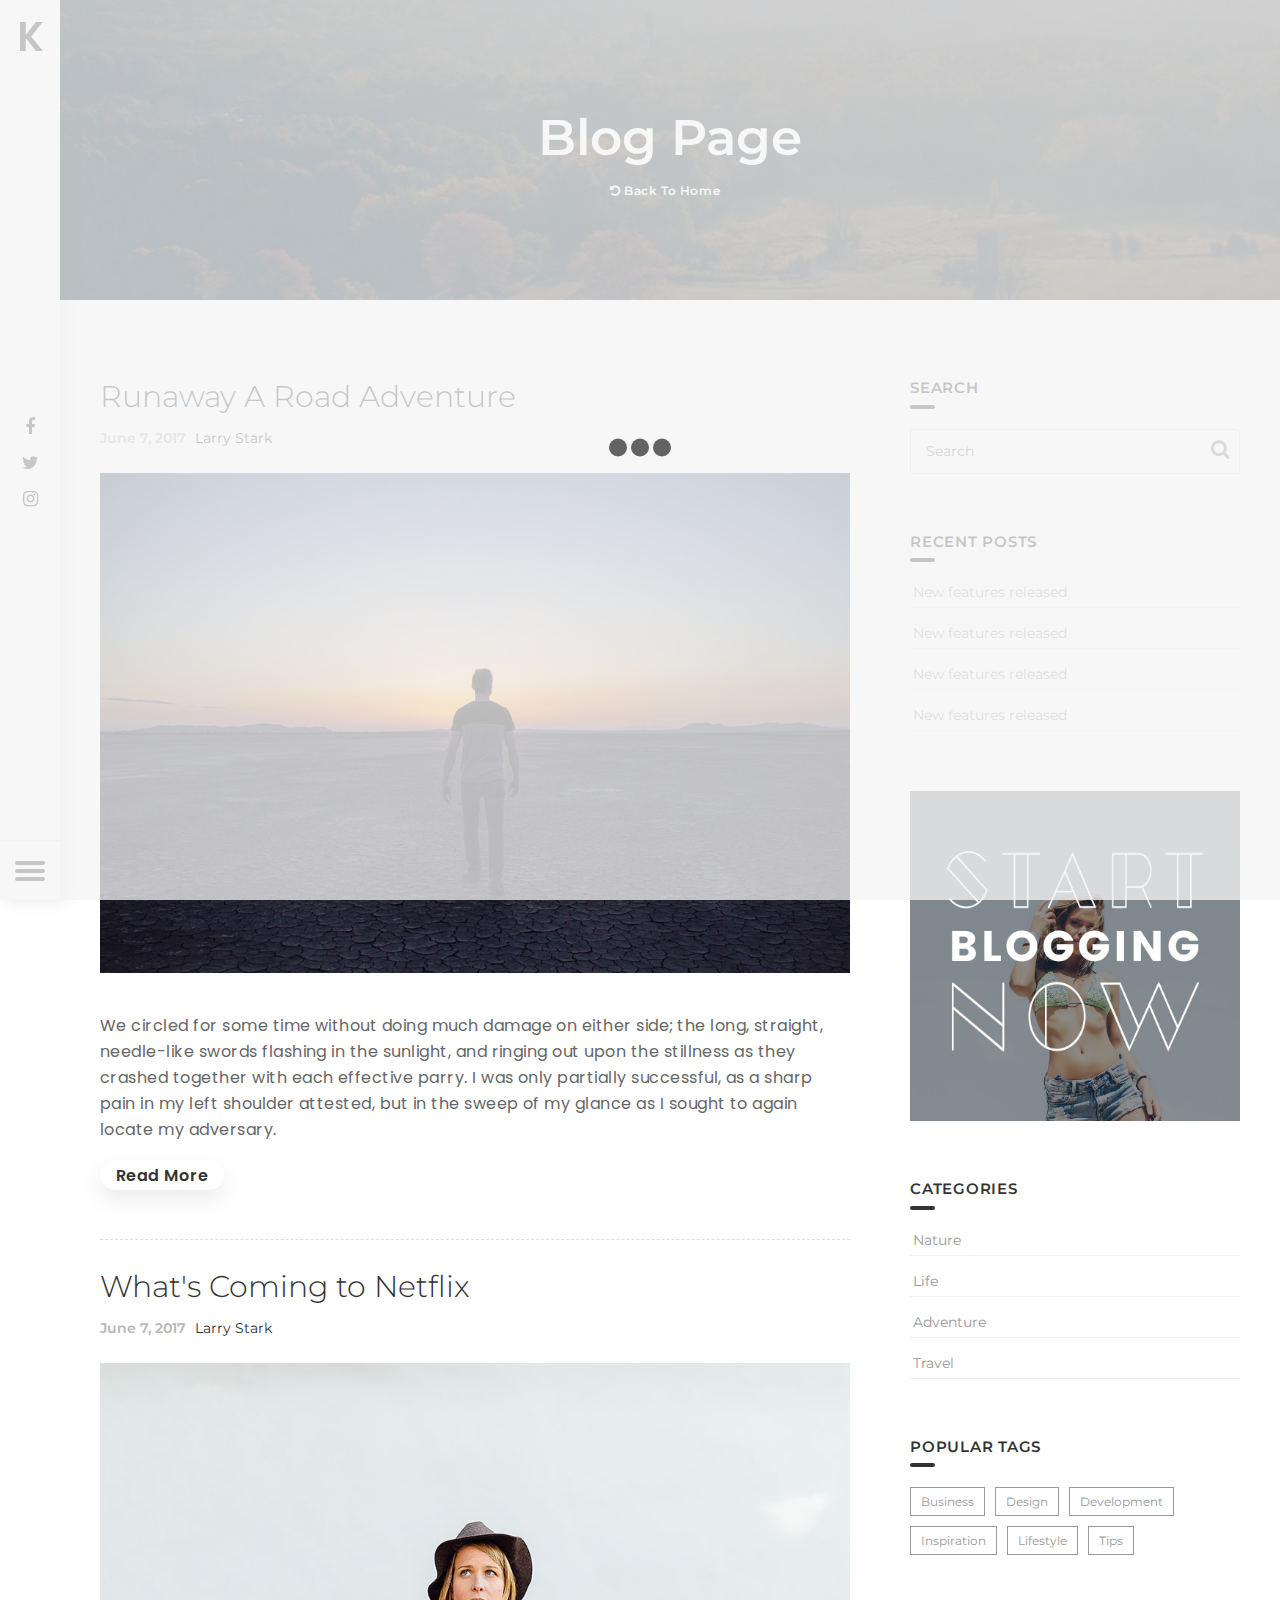
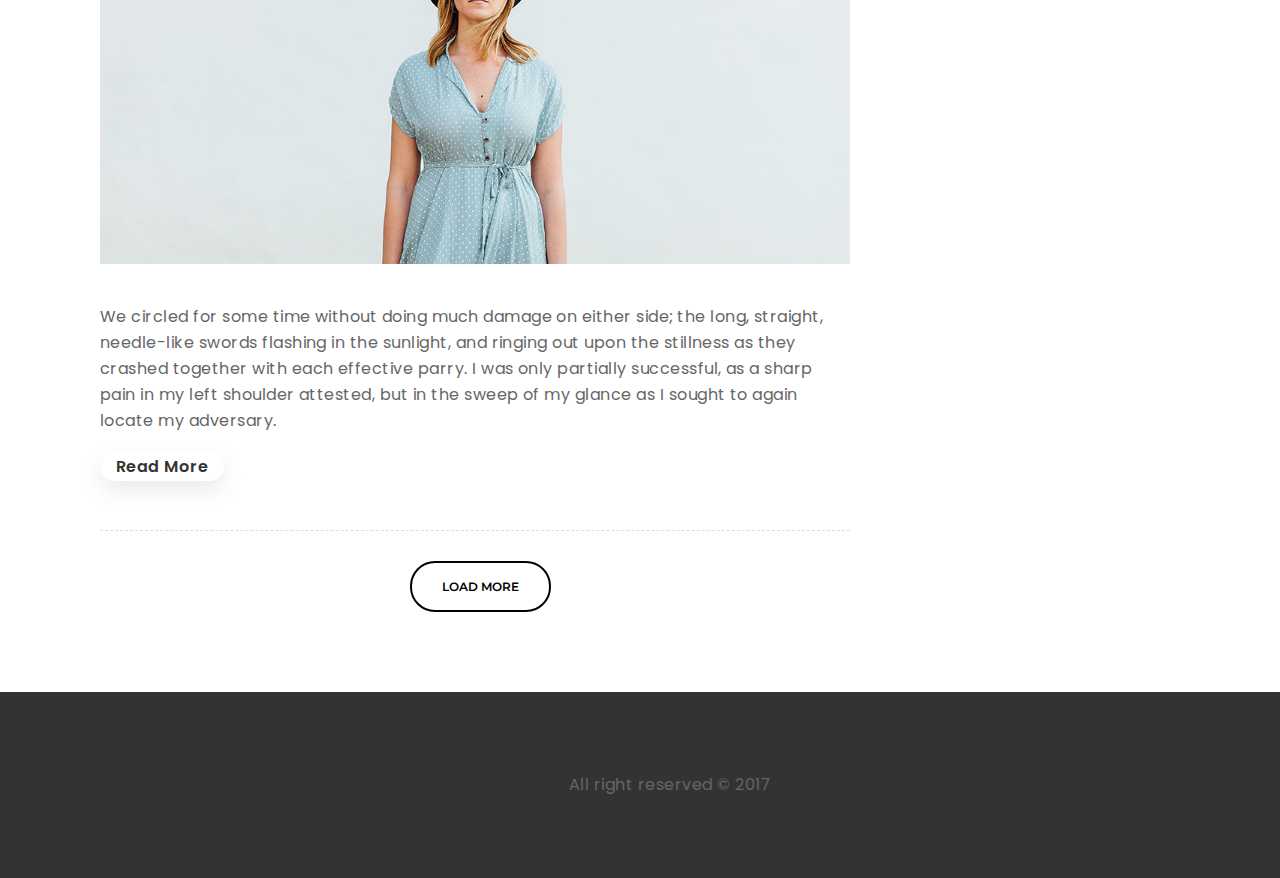
<file: blogs-page.html>
﻿<!DOCTYPE html>
<html lang="en">
<head>
	<title>Ocean - Personal Portfolio Template</title>
	<meta charset="UTF-8">
	<meta name="description" content="Ocean">
	<meta name="keywords" content="Ocean Personal HTML5 Portfolio Template">
	<meta name="viewport" content="width=device-width, initial-scale=1.0">
	<!-- Favicon -->   
	<link href="img\favicon.ico" rel="shortcut icon">

	<!-- Stylesheets -->
	<link rel="stylesheet" href="css\bootstrap.min.css">
	<link rel="stylesheet" href="css\font-awesome.min.css">
	<link rel="stylesheet" href="css\magnific-popup.css">
	<link rel="stylesheet" href="css\owl.carousel.css">
	<link rel="stylesheet" href="css\animate.min.css">
	<link rel="stylesheet" href="css\main.css">

	<!--[if lt IE 9]>
	  <script src="https://oss.maxcdn.com/html5shiv/3.7.2/html5shiv.min.js"></script>
	  <script src="https://oss.maxcdn.com/respond/1.4.2/respond.min.js"></script>
	<![endif]-->

</head>
<body>
	<!-- ==== Preloader Start ==== -->
	<div id="preloader">
		<div class="pre-container">
			<div class="spinner">
				<div class="bounce1"></div>
				<div class="bounce2"></div>
				<div class="bounce3"></div>
			</div>
		</div>
	</div>
	<!-- ==== Preloader End ==== -->

	<!-- ==== Left Bar Start ==== -->
	<div class="left-bar">
		<div class="logo">
			<h2>K</h2>
		</div>
		<div class="social">
			<div>
				<a href=""><i class="fa fa-facebook"></i></a>
				<a href=""><i class="fa fa-twitter"></i></a>
				<a href=""><i class="fa fa-instagram"></i></a>
			</div>
		</div>
		<div class="nav-switch">
			<span class="bar-one"></span>
			<span class="bar-two"></span>
			<span class="bar-three"></span>
		</div>
	</div>
	<!-- ==== Left Bar End ==== -->


	<!-- ==== Nav Menu Start ==== -->
	<nav class="mainmenu">
		<ul class="menu-list">
			<li><a href="#home">Home</a></li>
			<li><a href="#about">About</a></li>
			<li><a href="#resume">Resume</a></li>
			<li><a href="#portfolio">My Work</a></li>
			<li><a href="#blog">Blog</a></li>
			<li><a href="#contact">Contact</a></li>
		</ul>
	</nav>
	<!-- ==== Nav Menu End ==== -->

	<header class="header-section">
		<div class="header-wrap">
			<h2 class="page-title">Blog Page</h2>
			<div class="header-nav">
				<a href="index.html"><i class="fa fa-undo"></i> Back To Home</a>
				<a href=""></a>
			</div>
		</div>
	</header>

	
	<!-- ==== Main Section Start ==== -->
	<main class="main-section spad">
		<div class="container">
			<div class="row">
				<div class="col-sm-8 blogs-page">
					<!-- Blog post item -->
					<article class="blog-item">
						<header class="entry-header">
							<h2 class="entry-title">Runaway A Road Adventure</h2>
							<!-- .entry-meta -->
							<div class="entry-meta">
								<span class="entry-date">June 7, 2017</span> 
								<span class="cat-links"><a href="#">Larry Stark</a></span>	
							</div>
						</header>
						<!-- .featured-image -->
						<div class="featured-image">
							<a href="single-blog.html">
								<img src="img\blog\big-2.jpg" alt="blog-image">
							</a>
						</div>
						<!-- .blog-content -->
						<div class="entry-content">
							<p>We circled for some time without doing much damage on either side; the long, straight, needle-like swords flashing in the sunlight, and ringing out upon the stillness as they crashed together with each effective parry. I was only partially successful, as a sharp pain in my left shoulder attested, but in the sweep of my glance as I sought to again locate my adversary. 
							</p>
							<p class="more"><a href="single-blog.html" class="more-link">Read More</a></p>
						</div>
					</article>
					<!-- Blog post item -->
					<article class="blog-item">
						<header class="entry-header">
							<h2 class="entry-title">What's Coming to Netflix</h2>
							<!-- .entry-meta -->
							<div class="entry-meta">
								<span class="entry-date">June 7, 2017</span> 
								<span class="cat-links"><a href="#">Larry Stark</a></span>	
							</div>
						</header>
						<!-- .featured-image -->
						<div class="featured-image">
							<a href="single-blog.html">
								<img src="img\blog\big-1.jpg" alt="blog-image">
							</a>
						</div>
						<!-- .blog-content -->
						<div class="entry-content">
							<p>We circled for some time without doing much damage on either side; the long, straight, needle-like swords flashing in the sunlight, and ringing out upon the stillness as they crashed together with each effective parry. I was only partially successful, as a sharp pain in my left shoulder attested, but in the sweep of my glance as I sought to again locate my adversary. 
							</p>
							<p class="more"><a href="single-blog.html" class="more-link">Read More</a></p>
						</div>
					</article>
					<div class="text-center">
						<a href="" class="site-btn ml10 btn-pro-line">load more</a>
					</div>
				</div>

				<div class="col-sm-4 ">
					<!-- .Sidebar Area -->
					<aside class="sidebar">
						<!-- .Single widget -->
						<div class="widget">
						<h3 class="widget-title">Search</h3>
							<form class="search-form">
								<input class="search-field" placeholder="Search " type="search">
								<i class="fa fa-search search-icon"></i>
							</form>
						</div>
						<!-- .Single widget -->
						<div class="widget">
							<h3 class="widget-title">RECENT POSTS</h3>
							<ul>
								<li class="cat-item"><a href="#">New features released</a></li>
								<li class="cat-item"><a href="#">New features released</a></li>
								<li class="cat-item"><a href="#">New features released</a></li>
								<li class="cat-item"><a href="#">New features released</a></li>
							</ul>
						</div>
						<!-- .Single widget -->
						<div class="widget">
							<img src="img\blog\banner.jpg" alt="">
						</div>
						<!-- .Single widget -->
						<div class="widget">
							<h3 class="widget-title">Categories</h3>
							<ul>
								<li class="cat-item"><a href="#">Nature</a></li>
								<li class="cat-item"><a href="#">Life</a></li>
								<li class="cat-item"><a href="#">Adventure</a></li>
								<li class="cat-item"><a href="#">Travel</a></li>
							</ul>
						</div>
						<!-- .Single widget -->
						<div class="widget">
							<h3 class="widget-title">Popular Tags</h3>
							<div class="tagcloud">
								<a href="#">Business</a>
								<a href="#">Design</a>
								<a href="#">Development
								</a><a href="#">Inspiration</a>
								<a href="#">Lifestyle</a>
								<a href="#">Tips</a>
							</div>
						</div>

					</aside>
				</div>
			</div>
		</div>

	</main>
	<!-- ==== Main Section End ==== -->




	<!-- ==== Footer Section Start ==== -->
	<footer class="footer-section spad">
		<p>All right reserved &copy; 2017</p>
	</footer>
	<!-- ==== Footer Section End ==== -->


	<!-- ==== Jquery & Scripts==== -->
	<script src="js\jquery-2.1.4.min.js"></script>
	<script src="js\bootstrap.min.js"></script>
	<script src="js\imagesloaded.pkgd.min.js"></script>
	<script src="js\isotope.pkgd.min.js"></script>
	<script src="js\magnific-popup.min.js"></script>
	<script src="js\owl.carousel.min.js"></script>
	<script src="js\jquery.nav.js"></script>
	<script src="js\wow.min.js"></script>
	<script src="js\scripts.js"></script>
</body>
</html>
</file>
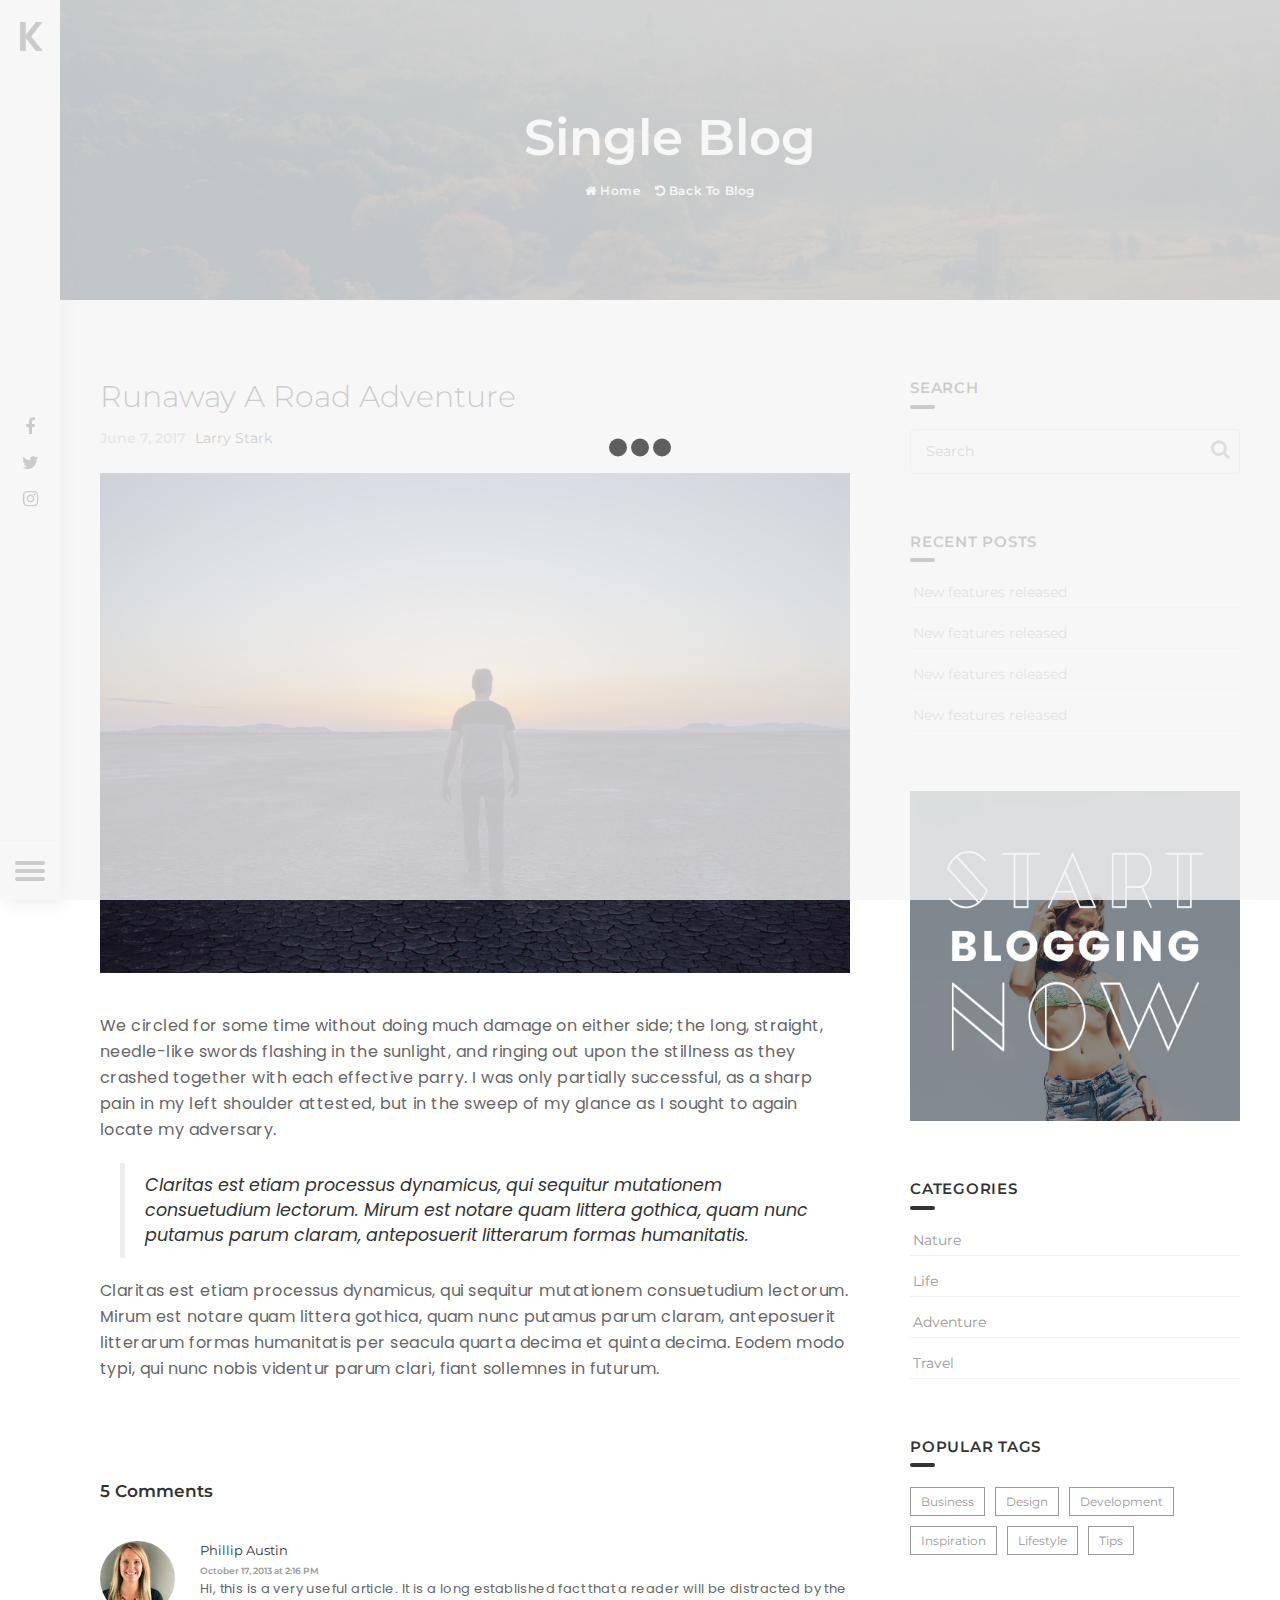
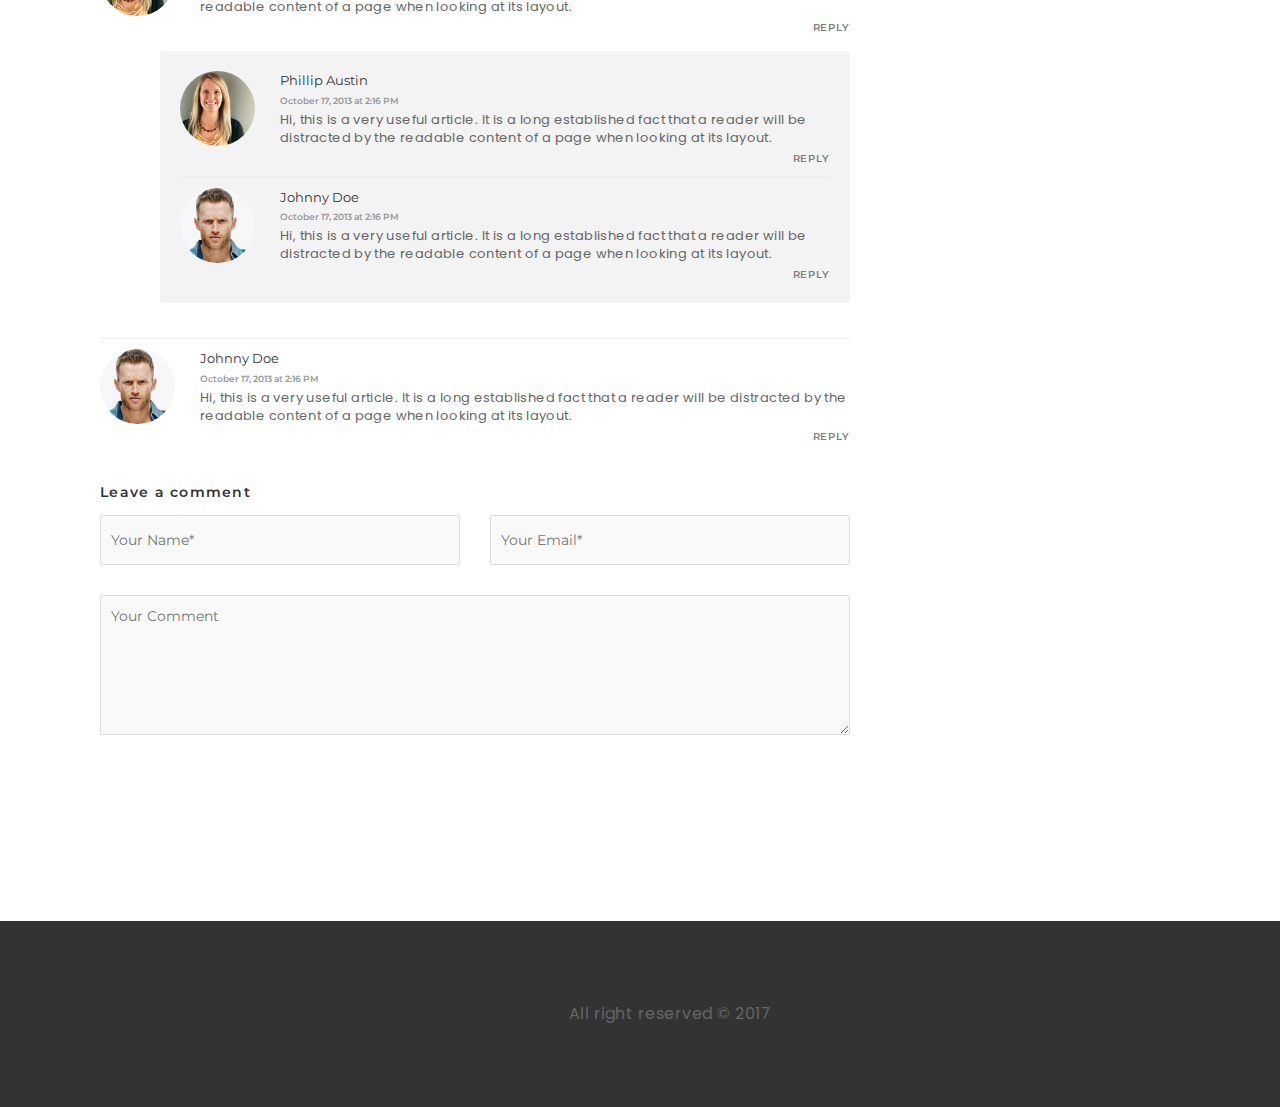
<file: single-blog.html>
﻿<!DOCTYPE html>
<html lang="en">
<head>
	<title>Ocean - Personal Portfolio Template</title>
	<meta charset="UTF-8">
	<meta name="description" content="Ocean">
	<meta name="keywords" content="Ocean Personal HTML5 Portfolio Template">
	<meta name="viewport" content="width=device-width, initial-scale=1.0">
	<!-- Favicon -->   
	<link href="img\favicon.ico" rel="shortcut icon">

	<!-- Stylesheets -->
	<link rel="stylesheet" href="css\bootstrap.min.css">
	<link rel="stylesheet" href="css\font-awesome.min.css">
	<link rel="stylesheet" href="css\magnific-popup.css">
	<link rel="stylesheet" href="css\owl.carousel.css">
	<link rel="stylesheet" href="css\animate.min.css">
	<link rel="stylesheet" href="css\main.css">

	<!--[if lt IE 9]>
	  <script src="https://oss.maxcdn.com/html5shiv/3.7.2/html5shiv.min.js"></script>
	  <script src="https://oss.maxcdn.com/respond/1.4.2/respond.min.js"></script>
	<![endif]-->

</head>
<body>
	<!-- ==== Preloader Start ==== -->
	<div id="preloader">
		<div class="pre-container">
			<div class="spinner">
				<div class="bounce1"></div>
				<div class="bounce2"></div>
				<div class="bounce3"></div>
			</div>
		</div>
	</div>
	<!-- ==== Preloader End ==== -->

	<!-- ==== Left Bar Start ==== -->
	<div class="left-bar">
		<div class="logo">
			<h2>K</h2>
		</div>
		<div class="social">
			<div>
				<a href=""><i class="fa fa-facebook"></i></a>
				<a href=""><i class="fa fa-twitter"></i></a>
				<a href=""><i class="fa fa-instagram"></i></a>
			</div>
		</div>
		<div class="nav-switch">
			<span class="bar-one"></span>
			<span class="bar-two"></span>
			<span class="bar-three"></span>
		</div>
	</div>
	<!-- ==== Left Bar End ==== -->


	<!-- ==== Nav Menu Start ==== -->
	<nav class="mainmenu">
		<ul class="menu-list">
			<li><a href="#home">Home</a></li>
			<li><a href="#about">About</a></li>
			<li><a href="#resume">Resume</a></li>
			<li><a href="#portfolio">My Work</a></li>
			<li><a href="#blog">Blog</a></li>
			<li><a href="#contact">Contact</a></li>
		</ul>
	</nav>
	<!-- ==== Nav Menu End ==== -->

	<header class="header-section">
		<div class="header-wrap">
			<h2 class="page-title">Single Blog</h2>
			<div class="header-nav">
				<a href="index.html"><i class="fa fa-home"></i> Home</a>
				<a href="blogs-page.html"><i class="fa fa-undo"></i> Back To Blog</a>
			</div>
		</div>
	</header>

	
	<!-- ==== Main Section Start ==== -->
	<main class="main-section spad">
		<div class="container">
			<div class="row">
				<div class="col-sm-8 single-page">
					<article class="post-single">
						<header class="entry-header">
							<h2 class="entry-title">Runaway A Road Adventure</h2>
							<!-- .entry-meta -->
							<div class="entry-meta">
								<span class="entry-date">June 7, 2017</span> 
								<span class="cat-links"><a href="#">Larry Stark</a></span>	
							</div>
						</header>
						<!-- .featured-image -->
						<div class="featured-image">
							<a href="blog-single.html">
								<img src="img\blog\big-2.jpg" alt="blog-image">
							</a>
						</div>
						<!-- .blog-content -->
						<div class="entry-content">
							<p>We circled for some time without doing much damage on either side; the long, straight, needle-like swords flashing in the sunlight, and ringing out upon the stillness as they crashed together with each effective parry. I was only partially successful, as a sharp pain in my left shoulder attested, but in the sweep of my glance as I sought to again locate my adversary. 
							</p>
							<blockquote>
								Claritas est etiam processus dynamicus, qui sequitur mutationem consuetudium lectorum. Mirum est notare quam littera gothica, quam nunc putamus parum claram, anteposuerit litterarum formas humanitatis.
							</blockquote>
							<p>Claritas est etiam processus dynamicus, qui sequitur mutationem consuetudium lectorum. Mirum est notare quam littera gothica, quam nunc putamus parum claram, anteposuerit litterarum formas humanitatis per seacula quarta decima et quinta decima. Eodem modo typi, qui nunc nobis videntur parum clari, fiant sollemnes in futurum.</p>
						</div>
					</article>
					<!-- #comments -->
					<div id="comments" class="comments-area">

						<h3 class="comments-title">5 Comments</h3>

						<!-- .commentlist -->
						<ol class="commentlist">
							<li class="comment">
								<img alt="" src="img\comments\01.jpg" class="avatar" height="75" width="75">
								<div class="comment-content">
									<a href="#" class="username">Phillip Austin</a>
									<span class="comment-date">October 17, 2013 at 2:16 PM</span>
									<p>Hi, this is a very useful article. It is a long established fact that a reader will be distracted by the readable content of a page when looking at its layout.</p>
								</div>
								<div class="reply">
									<a class="comment-reply-link" href="#">Reply</a>
								</div>
								<!-- reply comments list -->
								<ol class="commentlist children">
									<li class="comment">
										<img alt="" src="img\comments\01.jpg" class="avatar" height="75" width="75">
										<div class="comment-content">
											<a href="#" class="username">Phillip Austin</a>
											<span class="comment-date">October 17, 2013 at 2:16 PM</span>
											<p>Hi, this is a very useful article. It is a long established fact that a reader will be distracted by the readable content of a page when looking at its layout.</p>
										</div>
										<div class="reply">
											<a class="comment-reply-link" href="#">Reply</a>
										</div>
									</li>
									<li class="comment">
										<img alt="" src="img\comments\02.jpg" class="avatar" height="75" width="75">
										<div class="comment-content">
											<a href="#" class="username">Johnny Doe</a>
											<span class="comment-date">October 17, 2013 at 2:16 PM</span>
											<p>Hi, this is a very useful article. It is a long established fact that a reader will be distracted by the readable content of a page when looking at its layout.</p>
										</div>
										<div class="reply">
											<a class="comment-reply-link" href="#">Reply</a>
										</div>
									</li>
								</ol>
							</li>

							<li class="comment">
								<img alt="" src="img\comments\02.jpg" class="avatar" height="75" width="75">
								<div class="comment-content">
									<a href="#" class="username">Johnny Doe</a>
									<span class="comment-date">October 17, 2013 at 2:16 PM</span>
									<p>Hi, this is a very useful article. It is a long established fact that a reader will be distracted by the readable content of a page when looking at its layout.</p>
								</div>
								<div class="reply">
									<a class="comment-reply-link" href="#">Reply</a>
								</div>
							</li>
						</ol>

					</div>

					<div class="comment-respond">
						<h5 class="upper">Leave a comment</h5>
						<!-- comment form -->
						<form class="comment-form">
							<div class="row">
								<div class="col-sm-6">
									<input type="text" name="name" id="name" required="" placeholder="Your Name*">
								</div>
								<div class="col-sm-6">
									<input type="email" name="email" id="email" required="" placeholder="Your Email*">
								</div>
								<div class="col-sm-12">
									<textarea id="massage" name="massage" required="" placeholder="Your Comment"></textarea>
								</div>
								<div class="text-center">
									<button type="submit" class="site-btn btn-pro-line wow fadeInUp" data-wow-delay="0.2s" id="send-form">Post comment</button>
								</div>
							</div>
						</form>
					</div>
				</div>

				<div class="col-sm-4 ">
					<!-- .Sidebar Area -->
					<aside class="sidebar">
						<!-- .Single widget -->
						<div class="widget">
						<h3 class="widget-title">Search</h3>
							<form class="search-form">
								<input class="search-field" placeholder="Search " type="search">
								<i class="fa fa-search search-icon"></i>
							</form>
						</div>
						<!-- .Single widget -->
						<div class="widget">
							<h3 class="widget-title">RECENT POSTS</h3>
							<ul>
								<li class="cat-item"><a href="#">New features released</a></li>
								<li class="cat-item"><a href="#">New features released</a></li>
								<li class="cat-item"><a href="#">New features released</a></li>
								<li class="cat-item"><a href="#">New features released</a></li>
							</ul>
						</div>
						<!-- .Single widget -->
						<div class="widget">
							<img src="img\blog\banner.jpg" alt="">
						</div>
						<!-- .Single widget -->
						<div class="widget">
							<h3 class="widget-title">Categories</h3>
							<ul>
								<li class="cat-item"><a href="#">Nature</a></li>
								<li class="cat-item"><a href="#">Life</a></li>
								<li class="cat-item"><a href="#">Adventure</a></li>
								<li class="cat-item"><a href="#">Travel</a></li>
							</ul>
						</div>
						<!-- .Single widget -->
						<div class="widget">
							<h3 class="widget-title">Popular Tags</h3>
							<div class="tagcloud">
								<a href="#">Business</a>
								<a href="#">Design</a>
								<a href="#">Development
								</a><a href="#">Inspiration</a>
								<a href="#">Lifestyle</a>
								<a href="#">Tips</a>
							</div>
						</div>

					</aside>
				</div>
			</div>
		</div>

	</main>
	<!-- ==== Main Section End ==== -->




	<!-- ==== Footer Section Start ==== -->
	<footer class="footer-section spad">
		<p>All right reserved &copy; 2017</p>
	</footer>
	<!-- ==== Footer Section End ==== -->


	<!-- ==== Jquery & Scripts==== -->
	<script src="js\jquery-2.1.4.min.js"></script>
	<script src="js\bootstrap.min.js"></script>
	<script src="js\imagesloaded.pkgd.min.js"></script>
	<script src="js\isotope.pkgd.min.js"></script>
	<script src="js\magnific-popup.min.js"></script>
	<script src="js\owl.carousel.min.js"></script>
	<script src="js\jquery.nav.js"></script>
	<script src="js\wow.min.js"></script>
	<script src="js\scripts.js"></script>
</body>
</html>
</file>
